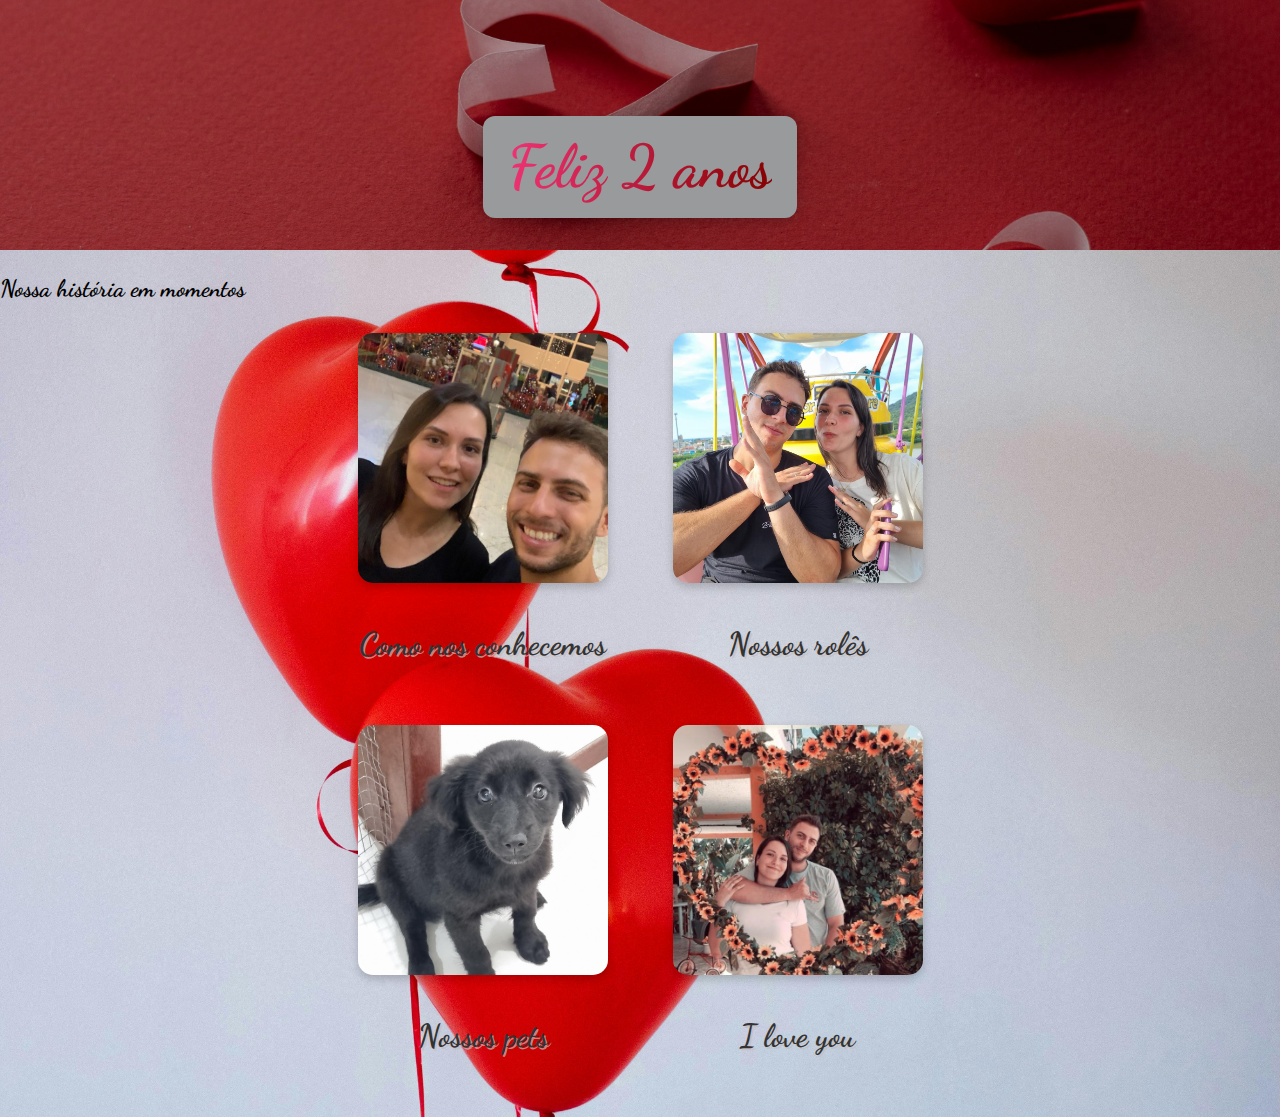
<file: 2 anos/index.html>
<!DOCTYPE html>
<html lang="pt-br">
<head>
    <meta charset="UTF-8">
    <meta name="viewport" content="width=device-width, initial-scale=1.0">
    <title>Happy 2 years</title>

    <link rel="stylesheet" href="estilo.css">
</head>
<body>
    <div class="topo">
        <img src="../imagens/pexels-gabby-k-5874603.jpg" alt="letter and heart">
        <h1><span>Feliz 2 anos</span></h1>
    </div>

    <section class="galeria">
        <h2>Nossa história em momentos</h2>
    </section>

    <div class="fotos">

    <!--foto 1 como nos conhecemos-->
    <a href="">
        <img src="../imagens/WhatsApp Image 2025-10-03 at 12.56.17.jpeg" alt="Como nos conhecemos">
        <p>Como nos conhecemos</p>
    </a>

        <!--foto 2 passeios-->
    <a href="">
        <img src="../imagens/WhatsApp Image 2025-10-03 at 13.18.55.jpeg" alt="passeios">
        <p>Nossos rolês</p>
    </a>

        <!-- foto 3 pets -->
    <a href="">
        <img src="../imagens/WhatsApp Image 2025-10-03 at 13.25.13.jpeg" alt="pets">
        <p>Nossos pets</p>
    </a>

        <!-- foto 4 love -->
    <a href="">
        <img src="../imagens/WhatsApp Image 2025-10-03 at 13.31.23.jpeg" alt="">
        <p>I love you</p>
    </a>

    </div>
</body>
</html>
</file>
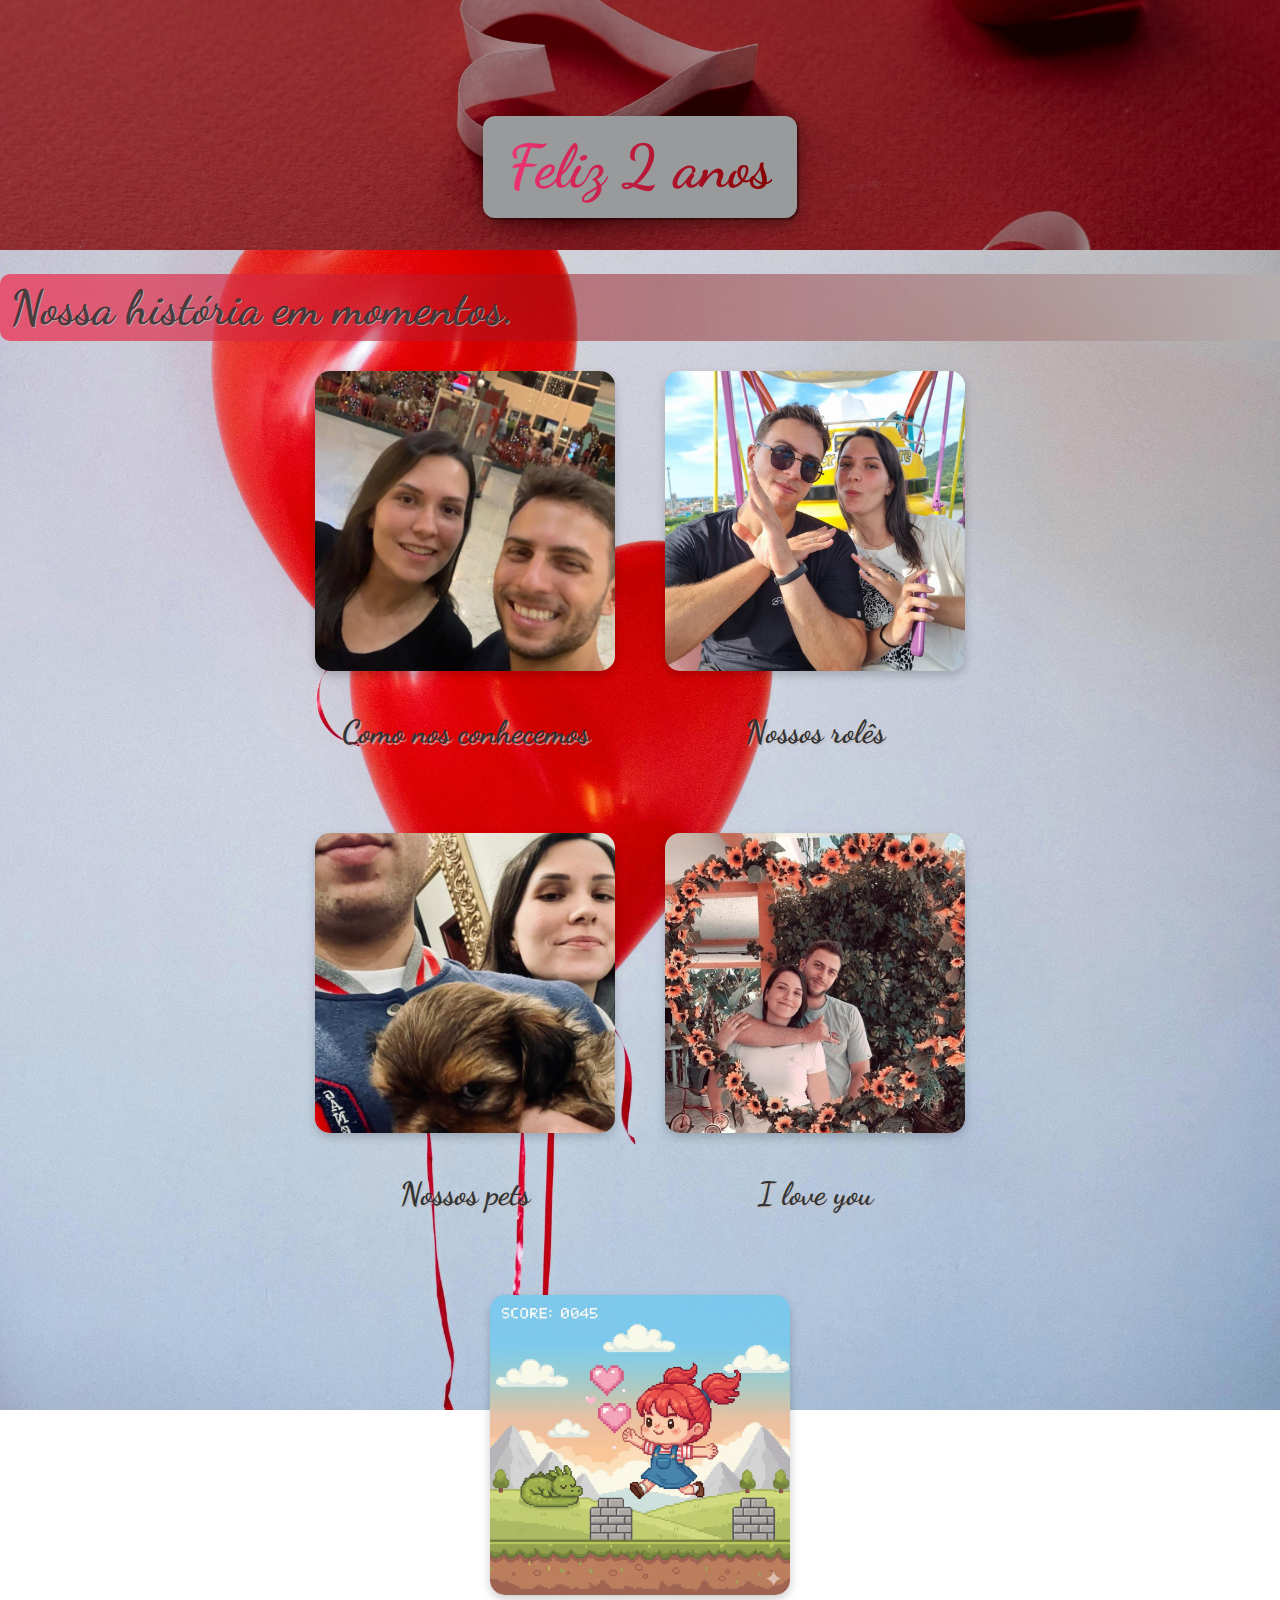
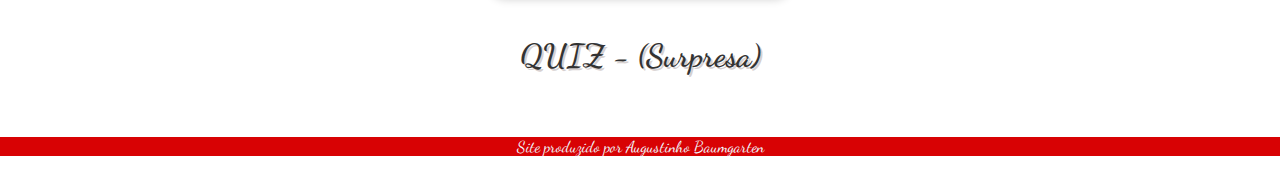
<file: 2anos/index.html>
<!DOCTYPE html>
<html lang="pt-br">
<head>
    <meta charset="UTF-8">
    <meta name="viewport" content="width=device-width, initial-scale=1.0">
    <title>Happy 2 years</title>

    <link rel="stylesheet" href="estilo.css">
    <link rel="icon" href="../imagens/coracao.png">


</head>

<body>
    <div class="topo">
        <img src="../imagens/pexels-gabby-k-5874603.jpg" alt="letter and heart">
        <h1><span>Feliz 2 anos</span></h1>
    </div>

    <section class="galeria">
        <h2><span>Nossa história em momentos.</span></h2>
    </section>

    <div class="fotos">

    <!--foto 1 como nos conhecemos-->
    <a href="../conhecer/conhecer.html">
        <img src="../imagens/WhatsApp Image 2025-10-03 at 12.56.17.jpeg" alt="Como nos conhecemos">
        <p>Como nos conhecemos</p>
    </a>

        <!--foto 2 passeios-->
    <a href="../role/role.html">
        <img src="../imagens/WhatsApp Image 2025-10-03 at 13.18.55.jpeg" alt="passeios">
        <p>Nossos rolês</p>
    </a>

        <!-- foto 3 pets -->
    <a href="../pets/pets.html">
        <img src="../imagens/gridPets.jpeg" alt="pets">
        <p>Nossos pets</p>
    </a>

        <!-- foto 4 love -->
    <a href="../I_Love/love.html">
        <img src="../imagens/WhatsApp Image 2025-10-03 at 13.31.23.jpeg" alt="">
        <p>I love you</p>
    </a>

            <!-- foto 5 quiz -->
    <a id="surpresa" href="../quiz/quiz.html">
        <img src="../imagens/juju.png" alt="">
        <p>QUIZ - (Surpresa)</p>
    </a>

    </div>
 </div>


 <footer>
    <p>Site produzido por Augustinho Baumgarten</p>
 </footer>
</body>
</html>
</file>
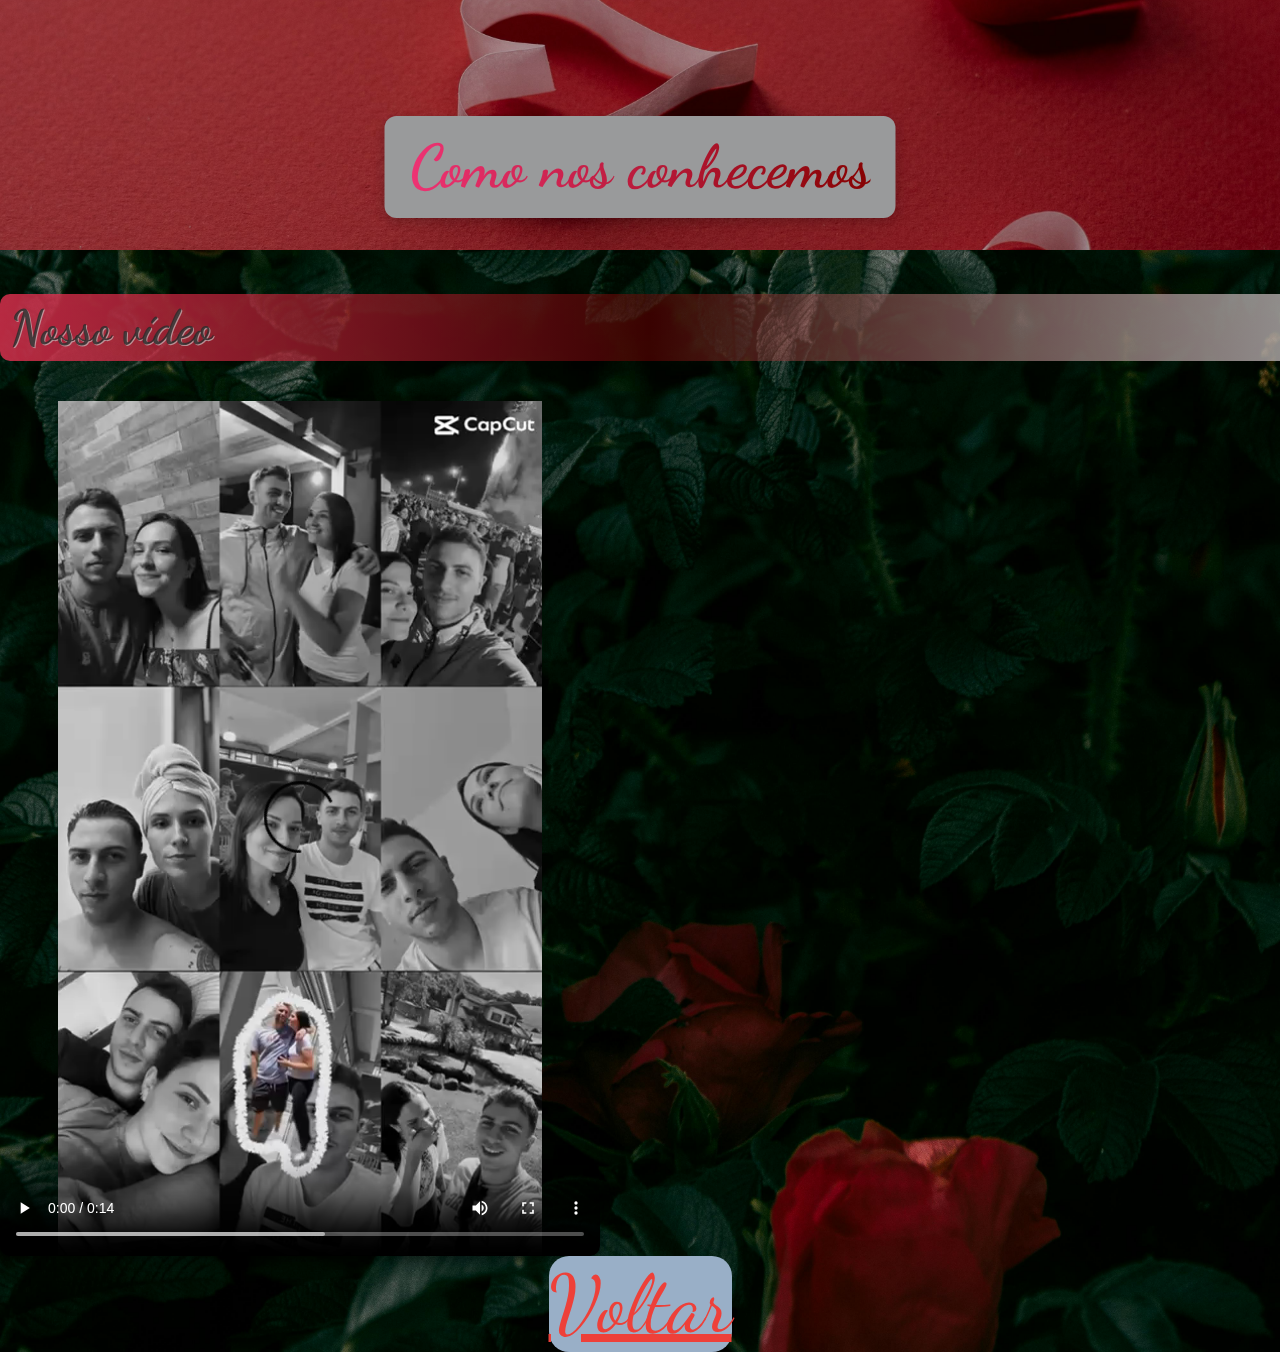
<file: conhecer/conhecer.html>
<!DOCTYPE html>
<html lang="pt-br">
<head>
    <meta charset="UTF-8">
    <meta name="viewport" content="width=device-width, initial-scale=1.0">
    <title>Como nos conhecemos</title>

    <link rel="stylesheet" href="estiloConhecer.css">

    <link rel="icon" href="../imagens/coracao.png">
</head>
<body>
    <div>
        <body>
    <div class="topo">
        <img src="../imagens/pexels-gabby-k-5874603.jpg" alt="letter and heart">
        <h1><span>Como nos conhecemos</span></h1>
    </div>

    </div>

    <section class="video">
    <h2>Nosso vídeo</h2>
    <video width="100%" controls>
        <source src="../imagens/WhatsApp Video 2025-10-03 at 17.29.48.mp4" type="video/mp4">
        Seu navegador não suporta vídeos.
    </video>
</section>
</body>
<footer>
    <a href="../2 anos/index.html">Voltar</a>
</footer>
</html>
</file>
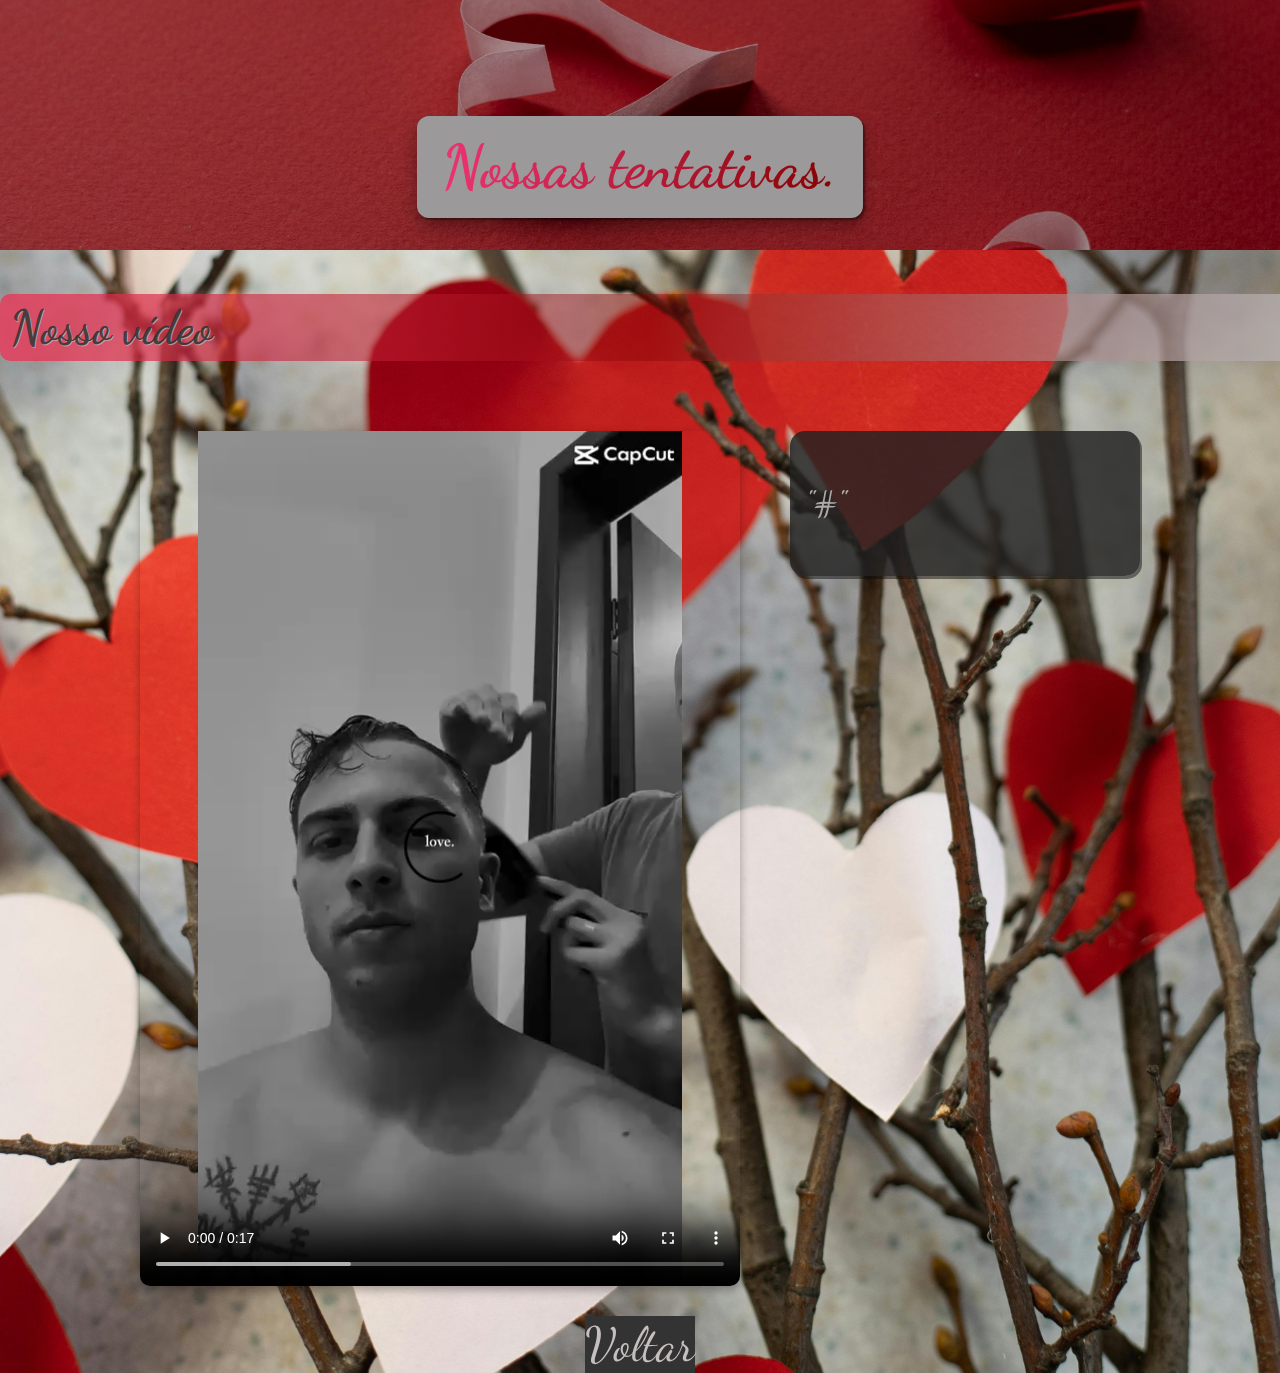
<file: I_Love/love.html>
<!DOCTYPE html>
<html lang="pt-br">
<head>
    <meta charset="UTF-8">
    <meta name="viewport" content="width=device-width, initial-scale=1.0">
    <title>Nossos rolês</title>

    <link rel="stylesheet" href="../I_Love/love.css">

    <link rel="icon" href="../imagens/coracao.png">
</head>
<body>
    <div>
    <div class="topo">
        <img src="../imagens/pexels-gabby-k-5874603.jpg" alt="letter and heart">
        <h1><span>Nossas tentativas.</span></h1>
    </div>

    </div>

<section class="video">
    <h2>Nosso vídeo</h2>

    <div class="video-container">
        <video controls>
            <source src="../imagens/love.mp4" type="video/mp4">
            Seu navegador não suporta vídeos.
        </video>

        <div class="video-text">
            <p>"#"</p>
        </div>
    </div>
</section>

<footer>
    <a href="../2 anos/index.html">Voltar</a>
</footer>

</body>

</html>
</file>
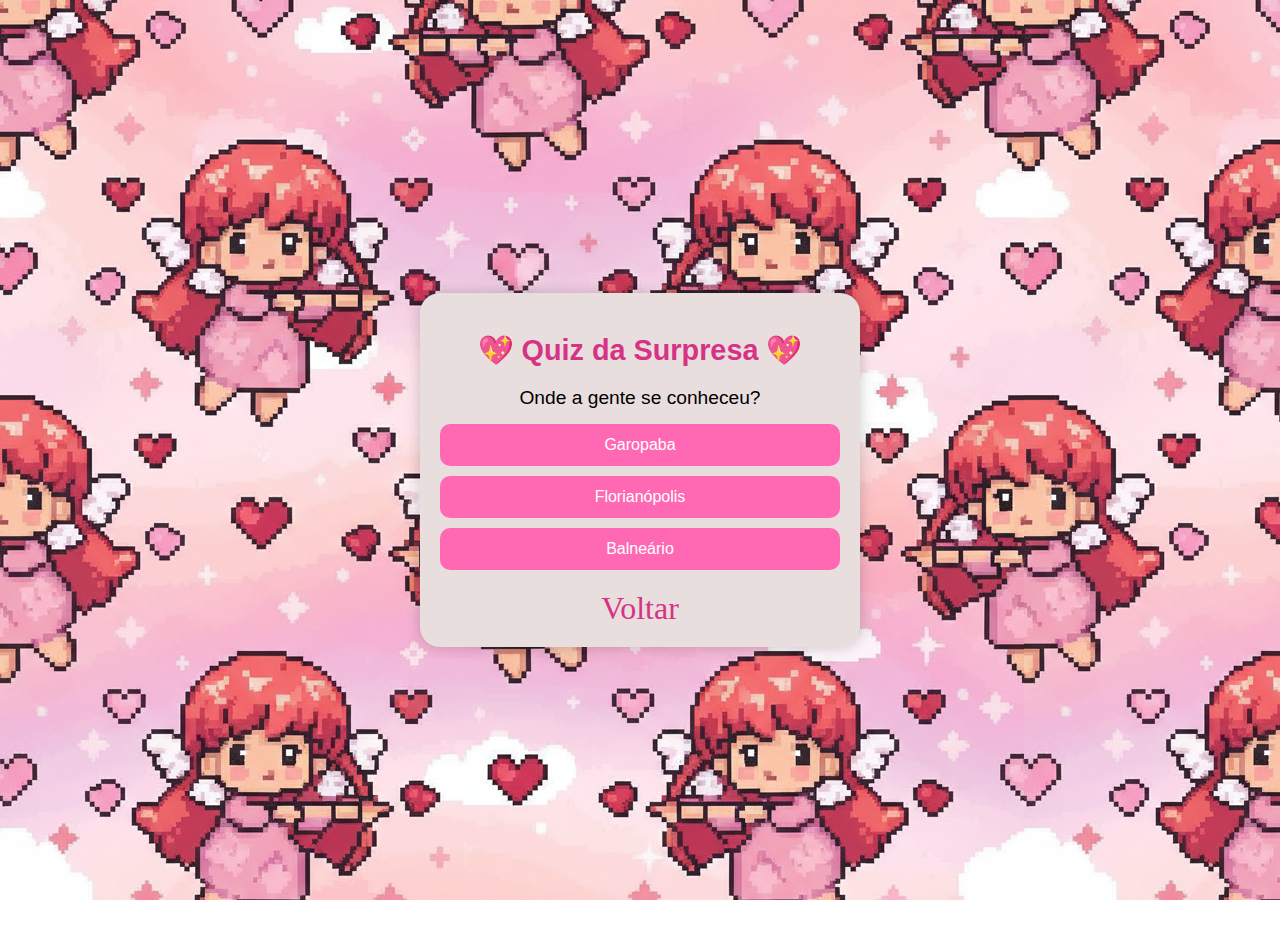
<file: quiz/quiz.html>
<!DOCTYPE html>
<html lang="pt-BR">
<head>
  <meta charset="UTF-8">
  <meta name="viewport" content="width=device-width, initial-scale=1.0">
  <title>Quiz da Surpresa</title>
  <link rel="icon" href="../imagens/coracao.png">

  <style>
    body {
      overflow-x: hidden;
      overflow-y: hidden;
      font-family: Arial, sans-serif;
      background-image: url(../imagens/angels.png);
      background-attachment: fixed;
      display: flex;
      justify-content: center;
      align-items: center;
      height: 100vh;
      margin: 0;
      padding: 20px;
    }

    .quiz-container {
      background: #e9dede;
      padding: 20px;
      border-radius: 20px;
      box-shadow: 0 0 15px rgba(0,0,0,0.2);
      text-align: center;
      max-width: 400px;
      width: 100%;
    }

    h1 {
      font-size: 1.8rem;
      margin-bottom: 20px;
      color: #d63384;
    }

    .question {
      display: none;
    }

    .question.active {
      display: block;
      animation: fadeIn 0.5s ease-in-out;
    }

    p {
      font-size: 1.2rem;
      margin-bottom: 15px;
    }

    button {
      display: block;
      width: 100%;
      margin: 10px 0;
      padding: 12px;
      font-size: 1rem;
      background-color: #ff69b4;
      color: #fff;
      border: none;
      border-radius: 10px;
      cursor: pointer;
      transition: 0.3s;
    }

    button:hover {
      background-color: #d63384;
    }

    img {
      margin-top: 20px;
      width: 200px;
      max-width: 100%;
      border-radius: 10px;
    }

    @keyframes fadeIn {
      from {opacity: 0;}
      to {opacity: 1;}
    }

    /* Botão na imagem do resultado */
    #result a img {
      width: 200px;            /* ajuste conforme quiser */
      max-width: 100%;
      border-radius: 12px;     /* bordas suaves */
      box-shadow: 0 4px 8px rgba(0,0,0,0.2); /* sombra natural */
      transition: transform 0.3s, box-shadow 0.3s; /* animação suave */
      cursor: pointer;
    }

    /* Efeito ao passar o mouse */
    #result a img:hover {
      transform: translateY(-5px); /* eleva o botão */
      box-shadow: 0 8px 16px rgba(0,0,0,0.3); /* sombra maior */}

    footer {
      margin-top: 20px;        /* espaço acima do footer */
      text-align: center;       /* centraliza o link */
    }

    footer a {
      text-decoration: none;
      font-family: cursive;
      color: #d63384;
      font-size: 2rem;
      transition: 0.3s;
    }

    footer a:hover {
      color: #ff69b4;
    }
  </style>
</head>
<body>
  <div class="quiz-container">
    <h1>💖 Quiz da Surpresa 💖</h1>

    <!-- Pergunta 1 -->
    <div class="question active" id="q1">
      <p>Onde a gente se conheceu?</p>
      <button onclick="checkAnswer('q1', true)">Garopaba</button>
      <button onclick="checkAnswer('q1', false)">Florianópolis</button>
      <button onclick="checkAnswer('q1', false)">Balneário</button>
    </div>

    <!-- Pergunta 2 -->
    <div class="question" id="q2">
      <p>Qual foi nosso primeiro rolê?</p>
      <button onclick="checkAnswer('q2', true)">Barraquinha de X-salada</button>
      <button onclick="checkAnswer('q2', false)">Cinema</button>
      <button onclick="checkAnswer('q2', false)">Show</button>
    </div>

    <!-- Pergunta 3 -->
    <div class="question" id="q3">
      <p>Qual o nome do nosso primeiro pet?</p>
      <button onclick="checkAnswer('q3', false)">Steve</button>
      <button onclick="checkAnswer('q3', true)">Luna</button>
      <button onclick="checkAnswer('q3', false)">Max</button>
    </div>

    <!-- Pergunta 4 -->
    <div class="question" id="q4">
      <p>Qual é nossa comida favorita juntos?</p>
      <button onclick="checkAnswer('q4', false)">Hambúrguer</button>
      <button onclick="checkAnswer('q4', true)">Batatinha & Pizza de mercado</button>
      <button onclick="checkAnswer('q4', false)">Churrasco</button>
    </div>

    <!-- Pergunta 5 -->
    <div class="question" id="q5">
      <p>Qual foi nossa maior aventura?</p>
      <button onclick="checkAnswer('q5', false)">Trilha</button>
      <button onclick="checkAnswer('q5', true)">Viagem de moto</button>
      <button onclick="checkAnswer('q5', false)">Show de música</button>
    </div>

    <!-- Resultado Final -->
    <div class="question" id="result">
      <h2>Parabéns! ❤️</h2>
      <p>Você acertou tudo! Agora clique no botão a baixo e descubra a surpresa final...</p>
        
      <a href="../SURPRESA/surpresa.html"><img src="../imagens/ChatGPT Image 7 de out. de 2025, 12_51_12.png" alt="botao"></a>
    </div>

    <footer>
      <a href="../2anos/index.html">Voltar</a>
    </footer>

  </div>

  <script>
    function checkAnswer(questionId, correct) {
      if (!correct) {
        alert("Ops, tenta de novo! 💕");
        return;
      }

      document.getElementById(questionId).classList.remove("active");

      let nextId;
      if (questionId === "q1") nextId = "q2";
      else if (questionId === "q2") nextId = "q3";
      else if (questionId === "q3") nextId = "q4";
      else if (questionId === "q4") nextId = "q5";
      else if (questionId === "q5") nextId = "result";

      document.getElementById(nextId).classList.add("active");
    }
  </script>

</body>
</html>
</file>
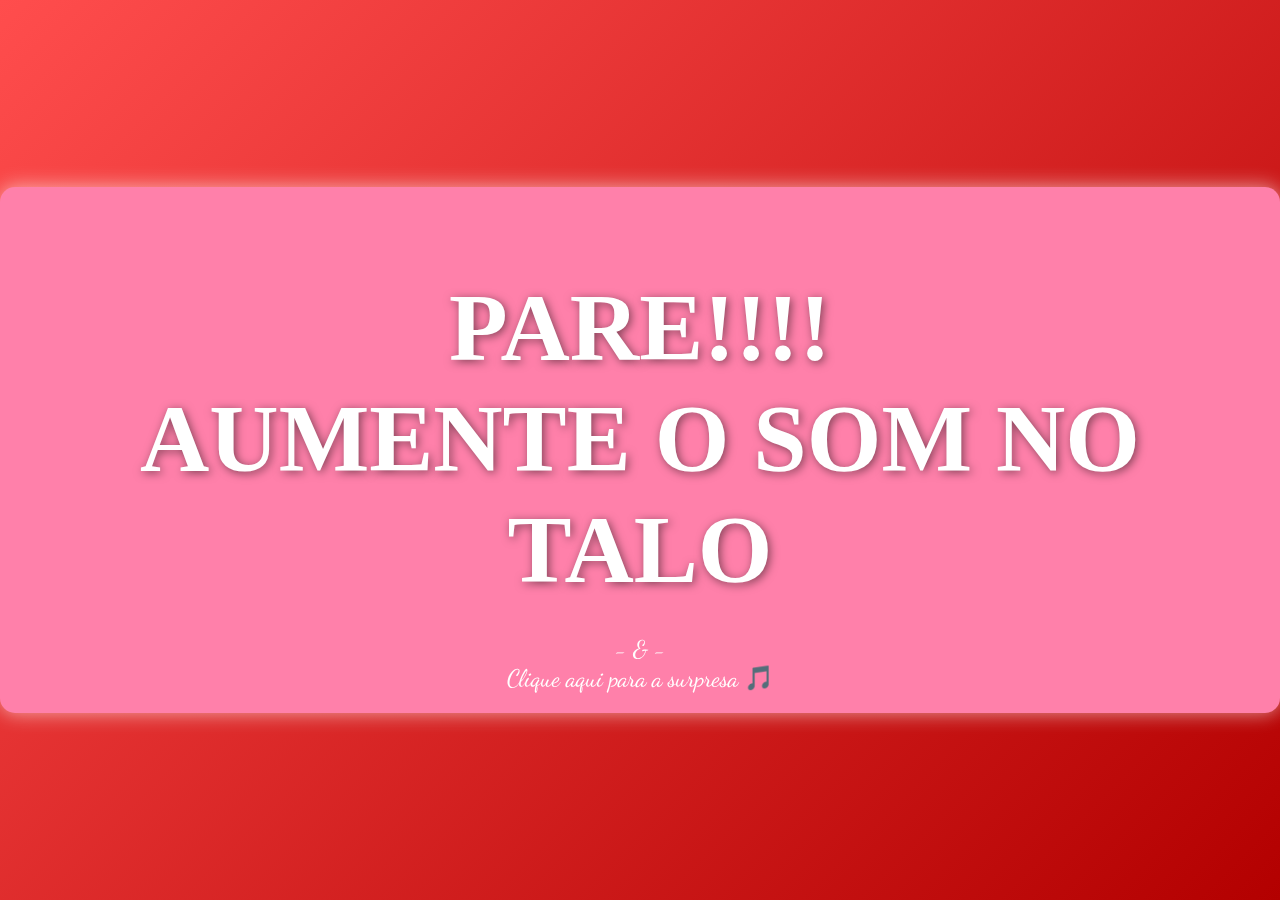
<file: SURPRESA/surpresa.html>
<!DOCTYPE html>
<html lang="pt-br">
<head>
<meta charset="UTF-8">
<meta name="viewport" content="width=device-width, initial-scale=1.0">
<title>Surpresa</title>
<link rel="stylesheet" href="surpresa.css">
<link rel="icon" href="../imagens/coracao.png">
</head>
<body>

<!-- Música -->
<audio id="musica" loop preload="auto">
    <source src="../musics/Bruno Mars - Marry You (Official Lyric Video).mp3" type="audio/mpeg">
</audio>

<!-- Caixinha inicial -->
<div class="caixinha" id="caixinha">
    <h1 id="pare">    PARE!!!! <br>
    AUMENTE O SOM NO TALO </h1>
   - & -<br>
    Clique aqui para a surpresa 🎵
</div>

<!-- Conteúdo da surpresa -->
<div class="container" id="container" style="display: none;">
    <h1>QUER CASAR COMIGO?</h1>
    <img src="../imagens/anel.png" alt="Aliança de noivado" class="alianca">
    <P id="look">Olhe pra trás de Você !!!</P> 
    <a id="inicio" href="../2anos/index.html">Voltar</a>
</div>


<!-- Canvas para fogos -->
<canvas id="fogos"></canvas>

<script>
const caixinha = document.getElementById('caixinha');
const container = document.getElementById('container');
const musica = document.getElementById('musica');
const canvas = document.getElementById('fogos');
const ctx = canvas.getContext('2d');

// Ajusta canvas ao tamanho da tela
function resizeCanvas() {
    canvas.width = window.innerWidth;
    canvas.height = window.innerHeight;
}
window.addEventListener('resize', resizeCanvas);
resizeCanvas();

// Fogos de artifício
let particulas = [];
function criarFogo(x, y) {
    for (let i = 0; i < 100; i++) {
        particulas.push({
            x: x,
            y: y,
            vx: (Math.random()-0.5)*10,
            vy: (Math.random()-2)*10,
            alpha: 1,
            cor: `hsl(${Math.random()*360},100%,50%)`
        });
    }
}

function animar() {
    ctx.clearRect(0, 0, canvas.width, canvas.height);
    for (let i = particulas.length-1; i>=0; i--) {
        let p = particulas[i];
        p.x += p.vx;
        p.y += p.vy;
        p.alpha -= 0.02;
        ctx.fillStyle = p.cor;
        ctx.globalAlpha = p.alpha;
        ctx.beginPath();
        ctx.arc(p.x, p.y, 3, 0, Math.PI*2);
        ctx.fill();
        if (p.alpha <= 0) particulas.splice(i, 1);
    }
    ctx.globalAlpha = 1;
    requestAnimationFrame(animar);
}
animar();

// Ao clicar na caixinha inicial
caixinha.addEventListener('click', () => {
    caixinha.style.display = 'none';
    container.style.display = 'flex';
    musica.volume = 0.5;
    musica.play().catch(err => console.log("Erro ao tocar a música:", err));
    criarFogo(window.innerWidth/2, window.innerHeight/2);
});
</script>

</body>
</html>
</file>
<file: 2 anos/estilo.css>
@charset "UTF-8";

@import url('https://fonts.googleapis.com/css2?family=Dancing+Script:wght@400..700&family=Sriracha&display=swap');




.topo{
    position: relative;
    text-align: center;
    color: white;
}

.topo img{
    width: 100%;
    height: auto;
    max-height: 250px;
    object-fit: cover;
    filter: brightness(70%);
}


.topo h1{
    position: absolute;
    top: 50%;  
    left: 50%;
    transform: translate(-50%, -50%);
    white-space: nowrap;

    font-family: "Dancing Script", cursive;
  
    font-size: clamp(24px, 6vw, 60px);
    padding: 15px 25px;
    border-radius: 12px;
    background-color: #999A9B; /* fundo branco sólido */
    box-shadow: 0px 4px 12px rgba(0,0,0,0.2);
    text-shadow: 0.5 0.5 black;
}

.topo h1 span{
        /* texto com degradê */
    background-image: linear-gradient(to right, #ee3374, #860202);
    -webkit-background-clip: text;
    -webkit-text-fill-color: transparent;
}

.galeria h2 span{
  font-family: "Dancing Script", cursive;
  font-size: 2em;
  background: linear-gradient(to right, #ee3355c4, #8602026c, rgba(182, 177, 177, 0.803));
    display: inline-block; /* necessário para o fundo aparecer */
    padding: 5px 10px; /* espaço para mostrar o degradê */
    border-radius: 10px; /* cantos arredondados */
    color: #2f2d2dda; /* cor do texto sobre o fundo */
    width: 100%;
    text-shadow: 1px 1px rgba(198, 189, 189, 0.71);
}


.fotos{
    display: grid;
    grid-template-columns: repeat(2, 1fr);
    gap: 30px;
    margin: 30px auto;
    flex-wrap: wrap;
    justify-content: center;
    max-width: 600px;

}

.fotos img{
    width: 250px;
    height: 250px;
    object-fit: cover;
    border-radius: 15px;
    box-shadow: 0px 4px 10px rgba(0, 0, 0, 0.2);
    margin-bottom: 10px;
}

.fotos a{
    text-decoration: none;
    color: #333;
    font-weight: bold;
    transition: transform 0.3s;
    display: flex;
    flex-direction: column;
    align-items: center;
    font-size: 2em;
    text-shadow: 2px 2px rgba(198, 189, 189, 0.71);
}

.fotos a:hover{
    transform: scale(1.1);
    color: #d6336c;
}

/* Fundo do site com imagem */
body {
    margin: 0;
    font-family: "Dancing Script", cursive;

    /* Imagem de fundo */
    background-image: url('../imagens/pexels-kpaukshtite-704748.jpg'); /* substitua pelo caminho da sua imagem */
    background-size: cover;      /* cobre toda a tela */
    background-repeat: no-repeat;
    background-position: center; /* centraliza a imagem */

    min-height: 100vh;
}

/* h1 e fotos para telas menores que 480px */

@media (max-width: 480px) {
    .topo h1 {
        font-size: clamp(20px, 8vw, 40px); /* tamanho menor */
        padding: 10px 15px; /* menos padding */
    }
    .fotos {
        grid-template-columns: 1fr;  /* apenas 1 coluna no celular */
        gap: 15px;                   /* menos espaçamento */
        max-width: 95%;              /* ocupa quase toda a tela */
        margin: 20px auto;           /* centraliza o grid */
    }

    .fotos img {
        width: 100%;   /* ocupa toda a largura da célula */
        height: auto;  /* mantém proporção */
    }

    .fotos a {
        font-size: 1.5em; /* diminui texto para caber melhor */
    }

}
</file>
<file: 2anos/estilo.css>
@charset "UTF-8";

@import url('https://fonts.googleapis.com/css2?family=Dancing+Script:wght@400..700&family=Sriracha&display=swap');




.topo{
    position: relative;
    text-align: center;
    color: white;
}

.topo img{
    width: 100%;
    height: auto;
    max-height: 250px;
    object-fit: cover;
    filter: brightness(70%);
}


.topo h1{
    position: absolute;
    top: 50%;  
    left: 50%;
    transform: translate(-50%, -50%);
    white-space: nowrap; 

    font-family: "Dancing Script", cursive;
  
    font-size: clamp(24px, 6vw, 60px);
    padding: 15px 25px;
    border-radius: 12px;
    background-color: #999A9B; /* fundo branco sólido */
    box-shadow: 0px 8px 15px rgba(0, 0, 0, 0.311),  2px 2px 2px rgba(0, 0, 0, 0.381);;
    text-shadow: 0.5 0.5 black;
}

.topo h1 span{
        /* texto com degradê */
    background-image: linear-gradient(to right, #ee3374, #860202);
    -webkit-background-clip: text;
    -webkit-text-fill-color: transparent;
    
}

.galeria h2 span{
  font-family: "Dancing Script", cursive;
  font-size: 2em;
  background: linear-gradient(to right, #ee3355c4, #8602026c, rgba(182, 177, 177, 0.803));
    display: inline-block; /* necessário para o fundo aparecer */
    padding: 5px 10px; /* espaço para mostrar o degradê */
    border-radius: 10px; /* cantos arredondados */
    color: #2f2d2dda; /* cor do texto sobre o fundo */
    width: 100%;
    text-shadow: 1px 1px rgba(198, 189, 189, 0.71);
}


.fotos{
    display: grid;
    grid-template-columns: repeat(2, 1fr);
    gap: 50px;
    margin: 30px auto;
    flex-wrap: wrap;
    justify-content: center;
    max-width: 600px;

}

.fotos img{

    width: 300px;
    height: 300px;
    object-fit: cover;
    border-radius: 15px;
    box-shadow: 0px 4px 10px rgba(0, 0, 0, 0.2);
    margin-bottom: 10px;
}

.fotos #surpresa {
    grid-column: 1 / -1;  /* faz o item ocupar todas as colunas */
    justify-self: center;  /* centraliza o conteúdo dentro do grid */
}

.fotos a{
    text-decoration: none;
    color: #333;
    font-weight: bold;
    transition: transform 0.3s;
    display: flex;
    flex-direction: column;
    align-items: center;
    font-size: 2em;
    text-shadow: 2px 2px rgba(198, 189, 189, 0.71);
}

.fotos a:hover{
    transform: scale(1.1);
    color: #d6336c;
}

/* Fundo do site com imagem */
body {
    margin: 0;
    font-family: "Dancing Script", cursive;
    overflow-x: hidden; /*#######*/

    /* Imagem de fundo */
    background-image: url('../imagens/pexels-kpaukshtite-704748.jpg'); 
    background-size: cover;      /* cobre toda a tela */
    background-repeat: no-repeat;
    background-position: center; /* centraliza a imagem */
    background-attachment: fixed;

    min-height: 100vh;
}

footer{
    text-align: center;
    background-color: rgb(216, 2, 4);
    color: aliceblue;
}

/* h1 e fotos para telas menores que 480px */

@media (max-width: 480px) {
    .topo h1 {
        font-size: clamp(40px, 8vw, 40px); /* tamanho menor */
        padding: 10px 15px; /* menos padding */
    }
    .fotos {
        grid-template-columns: 1fr;  /* apenas 1 coluna no celular */
        gap: 15px;                   /* menos espaçamento */
        max-width: 95%;              /* ocupa quase toda a tela */
        margin: 20px auto;           /* centraliza o grid */
    }

    .fotos img {
        width: 90%;   /* ocupa toda a largura da célula */
        height: 400px;  /* mantém proporção */
    }

    .fotos a {
        font-size: 1.5em; /* diminui texto para caber melhor */
    }

}
</file>
<file: conhecer/estiloConhecer.css>
@charset "UTF-8";

@import url('https://fonts.googleapis.com/css2?family=Dancing+Script:wght@400..700&family=Sriracha&display=swap');


.topo{
    position: relative;
    text-align: center;
    color: white;
}

.topo img{
    width: 100%;
    height: auto;
    max-height: 250px;
    object-fit: cover;
    filter: brightness(70%);
}


.topo h1{
    position: absolute;
    top: 50%;  
    left: 50%;
    transform: translate(-50%, -50%);
    white-space: nowrap;

    font-family: "Dancing Script", cursive;
  
    font-size: clamp(24px, 6vw, 60px);
    padding: 15px 25px;
    border-radius: 12px;
    background-color: #999A9B; /* fundo branco sólido */
    box-shadow: 0px 4px 12px rgba(0,0,0,0.2);
    text-shadow: 0.5 0.5 black;
}

.topo h1 span{
        /* texto com degradê */
    background-image: linear-gradient(to right, #ee3374, #860202);
    -webkit-background-clip: text;
    -webkit-text-fill-color: transparent;
}

body {
    margin: 0;
    font-family: "Dancing Script", cursive;

    /* Imagem de fundo */
    background-image: url('../imagens/flower.jpg'); /* substitua pelo caminho da sua imagem */
    background-size: cover;      /* cobre toda a tela */
    background-repeat: no-repeat;
    background-position: center; /* centraliza a imagem */
    background-attachment: fixed;

    min-height: 100vh;}


.video video {
    width: 100%; /* ocupa toda a largura do container */
    max-width: 600px; /* não cresce demais em telas grandes */
    height: auto;     
    max-height: 95vh;  
       /* mantém proporção */
    border-radius: 10px;
    box-shadow: 0 4px 10px rgba(0,0,0,0.3);
    display: block;
    margin: 0;     /* centraliza */
    
}

.video-container {
    display: flex;
    justify-content: flex-start; /* centraliza horizontalmente o conjunto */
    align-items: flex-start;
    gap: 20px; /* espaço entre vídeo e texto */
    max-width: 1000px;
    margin: 20px auto;
    padding: 10px;
}

.video-container video{
    margin-right: 30px;
}

/* Texto ao lado do vídeo */
.video-text {
    flex: 1;
    font-weight: bolder;
    font-size: 2rem;               /* aumenta o tamanho do texto */
    line-height: 1.6;
    color: #aaa8a8;
    background-color:#222222d2; /* fundo semi-transparente */
    padding: 15px;                   /* espaço interno */
    border-radius: 15px;             /* cantos arredondados */
    box-shadow: 2px 3px  #0c0c0c7b; 
}


.video h2{
    text-decoration: none;
    color: #333;
    font-weight: bold;
    transition: transform 0.3s;
    display: flex;
    flex-direction: column;
    align-items: center;
    font-size: 3em;
    text-shadow: 2px 2px rgba(198, 189, 189, 0.71);
    background: linear-gradient(to right, #ee3355c4, #8602026c, rgba(182, 177, 177, 0.803));
    display: inline-block; /* necessário para o fundo aparecer */
    padding: 5px 10px; /* espaço para mostrar o degradê */
    border-radius: 10px; /* cantos arredondados */
    color: #2f2d2dda; /* cor do texto sobre o fundo */
    width: 100%;
    text-shadow: 1px 1px rgba(198, 189, 189, 0.71);
}

footer{
    font-size: 80px;
    text-align: center;

}

footer a{
    color:#EE4039;
    background-color: #99AFC7;
    border-radius: 20px;
}

/* h1 e fotos para telas menores que 480px */
@media (max-width: 1024px) {
    .topo h1 {
        font-size: clamp(20px, 8vw, 40px); /* tamanho menor */
        padding: 10px 15px; /* menos padding */
    }
        .fotos img {
        width: 200px;   /* AJUSTE: tamanho desejado */
        height: 200px;  /* AJUSTE: tamanho desejado */
    }
        .video video {
        max-width: 100%;   /* ocupa 100% da tela do celular */
        height: auto;      /* mantém proporção */
    }
      .video-container {
        flex-direction: column;
        align-items: center;
        text-align: center;
    }

       .video-container video {
        margin-right: 0;        /* remove margem direita do desktop */
        margin-bottom: 15px;    /* dá espaço entre vídeo e texto */
        max-width: 100%;        /* garante que ocupe toda a largura do celular */
        height: auto;
    }


.video-text {
        flex: 1;
        font-weight: bolder;
        font-size: 1.5rem;           /* menor que no desktop */
        line-height: 1.4;
        color: #aaa8a8;
        background-color:#222222d2; /* mesmo fundo semi-transparente */
        padding: 10px;               /* menos padding que no desktop */
        border-radius: 12px;         /* cantos um pouco menores */
        box-shadow: 1px 2px 5px #0c0c0c7b; /* sombra menor */
    }

}
</file>
<file: I_Love/love.css>
@charset "UTF-8";

@import url('https://fonts.googleapis.com/css2?family=Dancing+Script:wght@400..700&family=Sriracha&display=swap');


.topo{
    position: relative;
    text-align: center;
    color: white;
}

.topo img{
    width: 100%;
    height: auto;
    max-height: 250px;
    object-fit: cover;
    filter: brightness(70%);
}


.topo h1{
    position: absolute;
    top: 50%;  
    left: 50%;
    transform: translate(-50%, -50%);
    white-space: nowrap;

    font-family: "Dancing Script", cursive;
  
    font-size: clamp(24px, 6vw, 60px);
    padding: 15px 25px;
    border-radius: 12px;
    background-color: #9b9999; /* fundo branco sólido */
    box-shadow: 0px 8px 15px rgba(0, 0, 0, 0.311),  2px 2px 2px rgba(0, 0, 0, 0.381);
    text-shadow: 0.5 0.5 black;
}

.topo h1 span{
        /* texto com degradê */
    background-image: linear-gradient(to right, #ee3374, #860202);
    -webkit-background-clip: text;
    -webkit-text-fill-color: transparent;
}

body {
    margin: 0;
    font-family: "Dancing Script", cursive;

    /* Imagem de fundo */
    background-image: url('../imagens/mato.jpg'); /* substitua pelo caminho da sua imagem */
    background-size: cover;      /* cobre toda a tela */
    background-repeat: no-repeat;
    background-position: center; /* centraliza a imagem */
    background-attachment: fixed;

    min-height: 100vh;}


.video video {
    width: 100%; /* ocupa toda a largura do container */
    max-width: 600px; /* não cresce demais em telas grandes */
    height: auto;     
    max-height: 95vh;  
       /* mantém proporção */
    border-radius: 10px;
    box-shadow: 0 4px 10px rgba(0,0,0,0.3);
    display: block;
    margin: 0;     /* centraliza */
    
}

.video-container {
    display: flex;
    justify-content: flex-start; /* centraliza horizontalmente o conjunto */
    align-items: flex-start;
    gap: 20px; /* espaço entre vídeo e texto */
    max-width: 1000px;
    margin: 20px auto;
    padding: 10px;
}

.video-container video{
    margin-right: 30px;
}

/* Texto ao lado do vídeo */
.video-text {
    flex: 1;
    font-weight: bolder;
    font-size: 2rem;               /* aumenta o tamanho do texto */
    line-height: 1.6;
    color: #aaa8a8;
    background-color:#222222d2; /* fundo semi-transparente */
    padding: 15px;                   /* espaço interno */
    border-radius: 15px;             /* cantos arredondados */
    box-shadow: 2px 3px  #0c0c0c7b; 
}


.video h2{
    text-decoration: none;
    color: #333;
    font-weight: bold;
    transition: transform 0.3s;
    display: flex;
    flex-direction: column;
    align-items: center;
    font-size: 3em;
    text-shadow: 2px 2px rgba(198, 189, 189, 0.71);
    background: linear-gradient(to right, #ee3355c4, #8602026c, rgba(182, 177, 177, 0.803));
    display: inline-block; /* necessário para o fundo aparecer */
    padding: 5px 10px; /* espaço para mostrar o degradê */
    border-radius: 10px; /* cantos arredondados */
    color: #2f2d2dda; /* cor do texto sobre o fundo */
    width: 100%;
    text-shadow: 1px 1px rgba(198, 189, 189, 0.71);
}

    footer {
      margin-top: 20px;        /* espaço acima do footer */
      text-align: center;       /* centraliza o link */
    }

    footer a {
      text-decoration: none;
      font-family: "Dancing Script", cursive;
      color: #c6bfbf;
      background-color: #333;
      font-size: 3rem;
      transition: 0.3s;
    }

    footer a:hover {
      color: #f00505;
    }

/* h1 e fotos para telas menores que 480px */
@media (max-width: 1024px) {
    .topo h1 {
        font-size: clamp(20px, 8vw, 40px); /* tamanho menor */
        padding: 10px 15px; /* menos padding */
    }
        .fotos img {
        width: 200px;   /* AJUSTE: tamanho desejado */
        height: 200px;  /* AJUSTE: tamanho desejado */
    }
        .video video {
        max-width: 100%;   /* ocupa 100% da tela do celular */
        height: auto;      /* mantém proporção */
    }
      .video-container {
        flex-direction: column;
        align-items: center;
        text-align: center;
    }

       .video-container video {
        margin-right: 0;        /* remove margem direita do desktop */
        margin-bottom: 15px;    /* dá espaço entre vídeo e texto */
        max-width: 100%;        /* garante que ocupe toda a largura do celular */
        height: auto;
    }



    .video-text {
            flex: 1;
            font-weight: bolder;
            font-size: 1.5rem;           /* menor que no desktop */
            line-height: 1.4;
            color: #aaa8a8;
            background-color:#222222d2; /* mesmo fundo semi-transparente */
            padding: 10px;               /* menos padding que no desktop */
            border-radius: 12px;         /* cantos um pouco menores */
            box-shadow: 1px 2px 5px #0c0c0c7b; /* sombra menor */
        }

}
</file>
<file: SURPRESA/surpresa.css>
@charset "UTF-8";
@import url('https://fonts.googleapis.com/css2?family=Dancing+Script:wght@400..700&display=swap');

#pare{
    text-align: center;
    font-family: 'Times New Roman', Times, serif;
}

body {
    margin: 0;
    padding: 0;
    font-family: 'Dancing Script', cursive;
    display: flex;
    justify-content: center;
    align-items: center;
    height: 100vh;
    flex-direction: column;
    text-align: center;
    overflow: hidden;
    /* Degradê vermelho elegante */
    background: linear-gradient(135deg, #ff4d4d, #b30000);
}

.caixinha {
    background: #ff80aa;
    color: #fff;
    font-size: 1.5rem;
    padding: 20px 40px;
    border-radius: 15px;
    box-shadow: 0 0 20px rgba(255,255,255,0.6);
    cursor: pointer;
    transition: transform 0.3s, box-shadow 0.3s;
    animation: pulseCaixinha 1.5s infinite alternate;
    z-index: 2;
    position: relative;
}
#look{
    font-size: 2em;
}
#inicio{
    text-decoration: none;
    font-size: 1em;
    color: rgba(250, 235, 215, 0.496);

}

.caixinha:hover {
    transform: scale(1.1);
    box-shadow: 0 0 30px rgba(255,255,255,0.8);
}

.container {
    flex-direction: column;
    align-items: center;
    color: #fff;
    animation: pulse 2s infinite;
    display: none;
    z-index: 1;
}

h1 {
    font-size: clamp(2.5rem, 8vw, 6rem);
    margin-bottom: 30px;
    text-shadow: 2px 2px 10px rgba(0,0,0,0.5);
}

.alianca {
    border-radius: 50%;
    width: 250px;
    max-width: 80vw;
    filter: drop-shadow(0 0 10px #fff);
    animation: bounce 2s infinite;
}

canvas {
    position: fixed;
    top: 0;
    left: 0;
    pointer-events: none;
    z-index: -1;
}

@keyframes pulse {
    0%,100% { transform: scale(1); }
    50% { transform: scale(1.05); }
}

@keyframes bounce {
    0%,100% { transform: translateY(0); }
    50% { transform: translateY(-15px); }
}

@keyframes pulseCaixinha {
    0% { transform: scale(1); }
    50% { transform: scale(1.05); }
    100% { transform: scale(1); }
}

@media (max-width:480px){
    h1 { font-size: clamp(2rem,10vw,4rem); }
    .alianca { width: 200px; }
    .caixinha { font-size: 1.2rem; padding: 15px 30px; }
}
</file>
